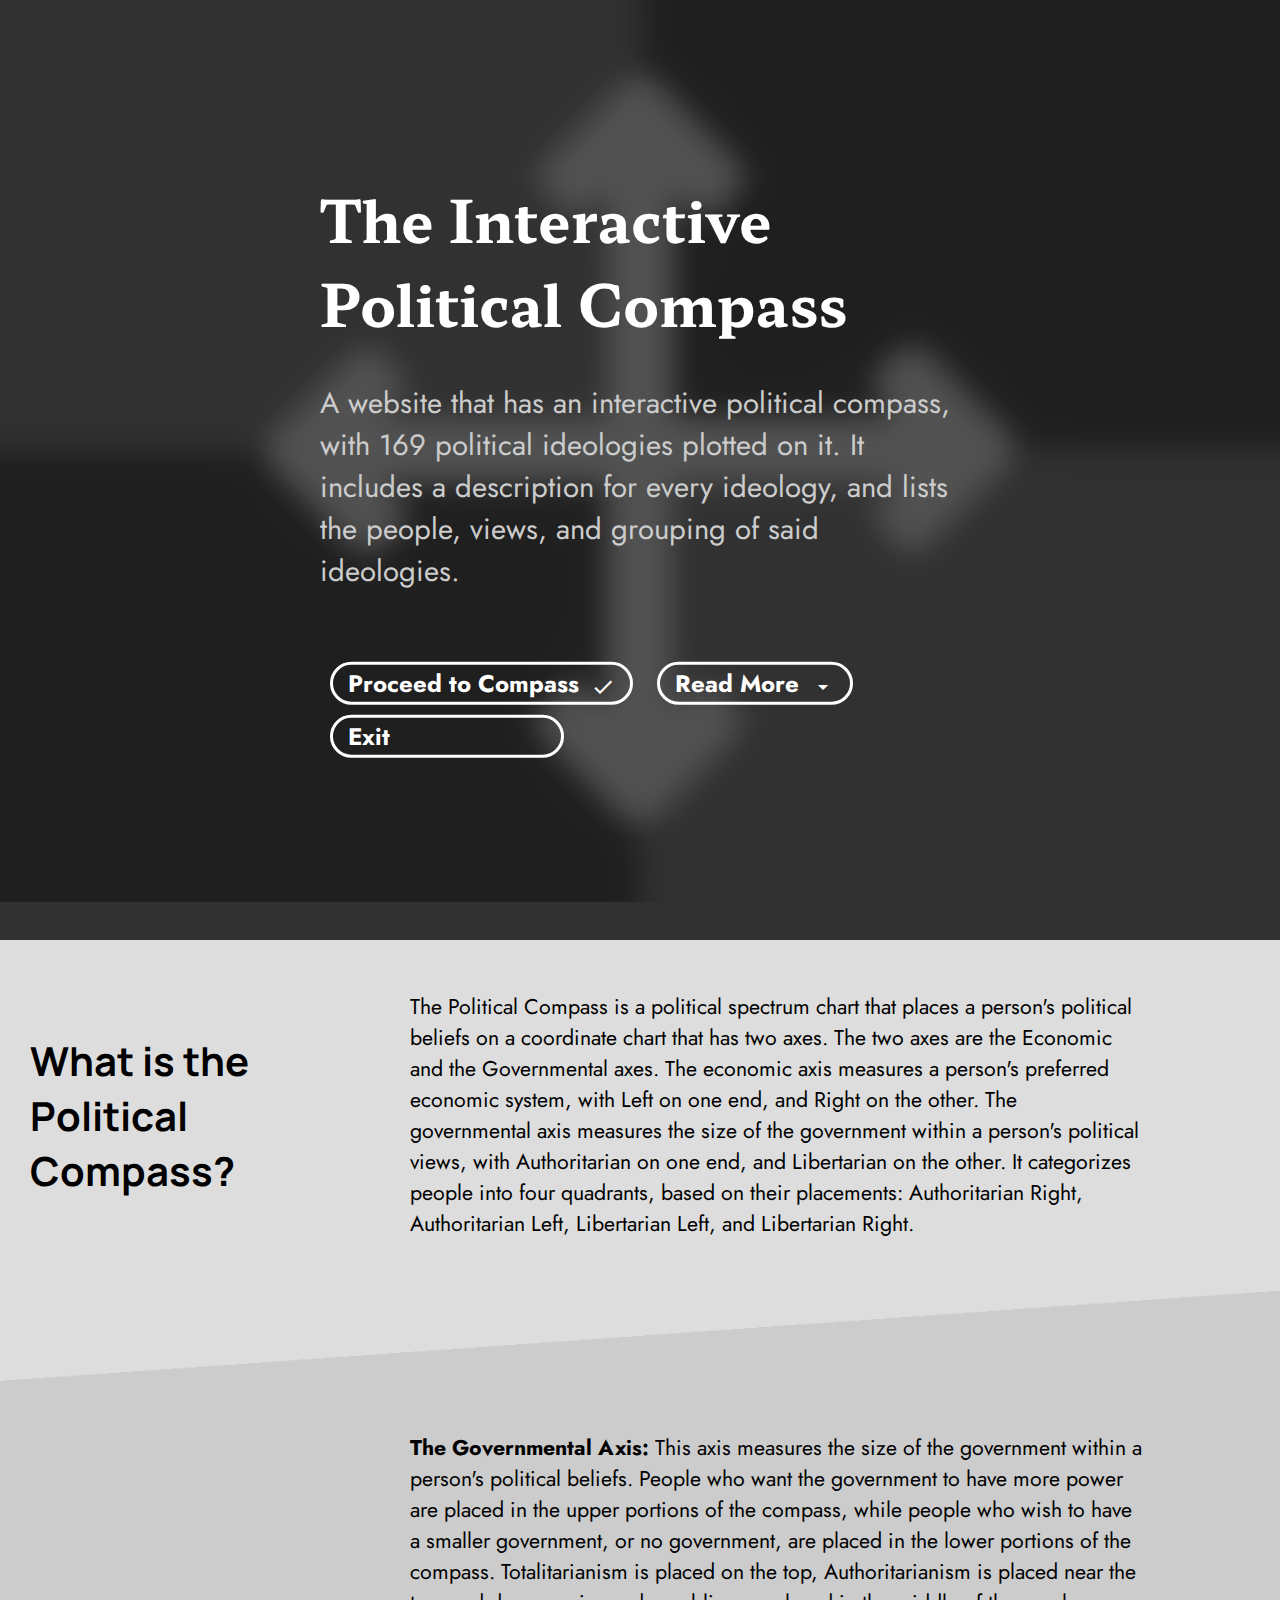
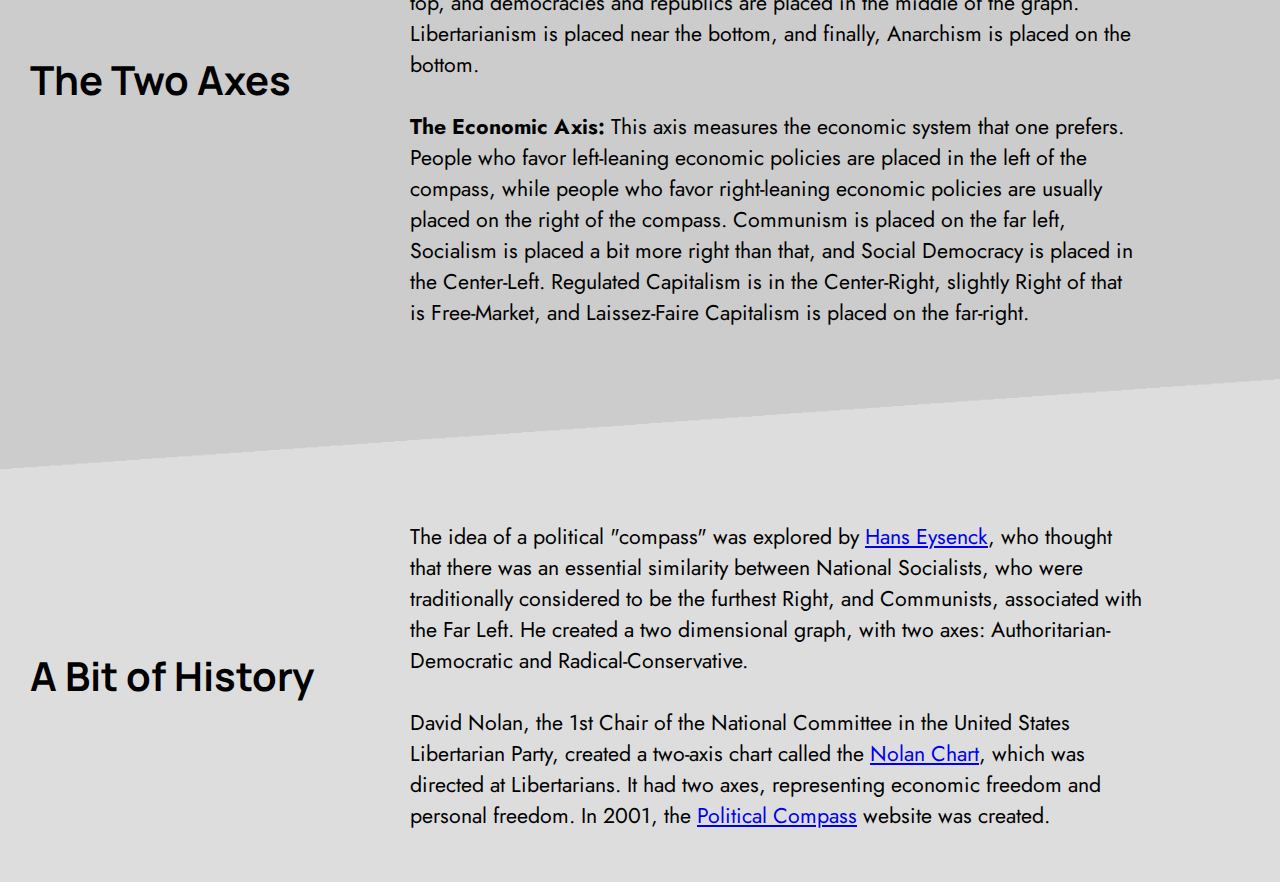
<file: index.html>
<head>

<!-- Global site tag (gtag.js) - Google Analytics -->
<script async src="https://www.googletagmanager.com/gtag/js?id=G-V4164VB57K"></script>
<script>
  window.dataLayer = window.dataLayer || [];
  function gtag(){dataLayer.push(arguments);}
  gtag('js', new Date());

  gtag('config', 'G-V4164VB57K');
</script>

<link href="https://fonts.googleapis.com/icon?family=Material+Icons" rel="stylesheet">
<link href="https://fonts.googleapis.com/css2?family=Barlow+Semi+Condensed:wght@400&family=Hahmlet:wght@500&family=Jost&family=Manrope:wght@500&display=swap" rel="stylesheet">
<link href='style.css' rel='stylesheet' type='text/css'>

<title>The Political Compass</title>
<link rel="icon" type="image/png" href="icon.png">
<link rel="shortcut icon" type="image/png" href="icon.png">
<meta charset="utf-8">
  
<script src="https://code.jquery.com/jquery-1.10.2.js"></script>
</head>

<body id="bodydiv">
  <div class="header">
    <div class="headeritems">
      
      <div class="headertext">
        <h1 class="title">The Interactive Political Compass</h1>
        <p class="desc">A website that has an interactive political compass, with 169 political ideologies plotted on it. It includes a description for every ideology, and lists the people, views, and grouping of said ideologies.</p>
      </div>
      
      <br><br>
      
      <div class="headerbuttons">
        <button class="headerbtn" onclick="location.href='compass.html'">Proceed to Compass <span class="material-icons">done</span></button>
        <button class="headerbtn" onclick="location.href='#main'">Read More <span class="material-icons">arrow_drop_down</span></button>
        <button class="headerbtn" onclick="location.href='https://politicaltests.github.io/'">Exit <span class="material-icons">logout</span></button>
      </div>
        
    </div>
  </div>
  
  <div class="element" id="main">
    <h2>What is the Political Compass?</h2>
    <p>The Political Compass is a political spectrum chart that places a person's political beliefs on a coordinate chart that has two axes.
       The two axes are the Economic and the Governmental axes. The economic axis measures a person's preferred economic system, with Left on one end, and Right on the other.
       The governmental axis measures the size of the government within a person's political views, with Authoritarian on one end, and Libertarian on the other.
       It categorizes people into four quadrants, based on their placements: Authoritarian Right, Authoritarian Left, Libertarian Left, and Libertarian Right.</p>
  </div>
  
  <aside class="instapaper_ignore"><img class="divimg1" src="img/divimg.png"></aside>
  <div class="element" style="background-color: #CCC">
    <h2>The Two Axes</h2>
    <p><b>The Governmental Axis: </b>This axis measures the size of the government within a person's political beliefs. People who want the government to have more power
       are placed in the upper portions of the compass, while people who wish to have a smaller government, or no government, are placed in the lower portions of the compass.
       Totalitarianism is placed on the top, Authoritarianism is placed near the top, and democracies and republics are placed in the middle of the graph. Libertarianism is placed
       near the bottom, and finally, Anarchism is placed on the bottom. <br><br>
    
       <b>The Economic Axis: </b>This axis measures the economic system that one prefers. People who favor left-leaning economic policies are placed in the left of the compass, while
       people who favor right-leaning economic policies are usually placed on the right of the compass. Communism is placed on the far left, Socialism is placed a bit more right than that,
       and Social Democracy is placed in the Center-Left. Regulated Capitalism is in the Center-Right, slightly Right of that is Free-Market, and Laissez-Faire Capitalism is placed on the far-right. </p>
  </div>
  <aside class="instapaper_ignore"><img class="divimg2" src="img/divimg.png"></aside>
  
  <div class="element">
    <h2>A Bit of History</h2>
    <p>The idea of a political "compass" was explored by <a href="https://en.wikipedia.org/wiki/Political_spectrum#Hans_Eysenck">Hans Eysenck</a>,
       who thought that there was an essential similarity between National Socialists, who were traditionally considered to be the furthest Right, and
       Communists, associated with the Far Left. He created a two dimensional graph, with two axes: Authoritarian-Democratic and Radical-Conservative. <br><br>
    
      David Nolan, the 1st Chair of the National Committee in the United States Libertarian Party, created a two-axis chart called the 
      <a href="https://en.wikipedia.org/wiki/Nolan_Chart">Nolan Chart</a>, which was directed at Libertarians. It had two axes, representing economic freedom 
      and personal freedom. In 2001, the <a href="https://www.politicalcompass.org/">Political Compass</a> website was created.</p>
  </div>
  
  
</body>

<script>
// When the user scrolls down 50px from the top of the document, resize the header's font size
  var w = (window.innerHeight - 10);

  window.onscroll = function() {scrollFunction()};
  
  function scrollFunction() {
    if (document.body.scrollTop > w || document.documentElement.scrollTop > w) {
      document.getElementById("bodydiv").style.width = "80%";
      document.getElementById("bodydiv").style.borderStyle = "solid";
    } else {
      document.getElementById("bodydiv").style.width = "100%";
      document.getElementById("bodydiv").style.borderStyle = "none";
    }
  }
</script>
</file>
<file: style.css>
html {
  background: linear-gradient(156deg, rgba(46,52,64,1) 0%, rgba(48,64,96,1) 100%);
  padding: 0px;
  margin: 0px;
  scroll-behavior: smooth;
}
  
body {
  width: 80%;
  min-height: calc(100vh - 4em);
  margin: 0 auto;
  background-color: #DDD;
  border-style: solid;
  border-color: #eceff4;
  border-width: 0px 15px 0px 15px;
  transition: 0.5s;
}

body#bodydiv {
  width: 100%;
  border-style: none;
}

#compassbody {
  width: 86%;
  background-color: #222
}

.maindiv {
  padding: 30px;
  display: flex;
  gap: 20px;
}

.element {
  padding: 30px;
}

.divimg1 {
  width: 100%;
  height: 10%;
}

.divimg2 {
  width: 100%;
  height: 10%;
  transform: rotate(180deg);
}
  
h1 {
  font-size: 50pt;
  font-family: 'Hahmlet', serif;
}

h1.title {
  color: white;
  font-size: 4.5vw;
}
 
h2 {
  font-size: 30pt;
  font-family: 'Manrope', sans-serif;
  display: inline-block;
  width: 30%;
  margin-right: 10px;
  vertical-align: middle;
}

p {
  font-family: 'Jost', sans-serif;
  font-size: 16pt;
}

.element p {
  display: inline-block;
  width: 60%;
  vertical-align: middle;
}

div.header {
  background-image: url("img/compass.png");
  background-color: #313131;
  height: 100vh; 
  background-attachment: fixed;
  background-position: center;
  background-repeat: no-repeat;
  background-size: cover;
  padding: 20px
}

div.headeritems {
  position: absolute;
  top: 50%;
  left: 50%;
  transform: translate(-50%, -50%);
}

div.headertext, div.headerbuttons {
  margin-left: auto;
  margin-right: auto;
}

button.headerbtn {
  border-radius: 40px;
  border: 3px solid #FFF;
  background-color: transparent;
  color: #FFF;
  font-weight: bold;
  font-family: 'Jost', sans-serif;
  font-size: 18pt;
  padding-left: 15px;
  padding-right: 15px;
  margin: 5px 10px 5px 10px;
  transition: transform .2s;
}

button.headerbtn:hover {
  border-color: #AAA;
  color: #AAA;
  transform: scale(1.05);
}

.desc {
  color: #CCC;
  font-size: 22pt;
}

.headerbtn .material-icons {
  font-size: 18pt;
  display: inline-block;
  margin-left: 5px;
  vertical-align: middle;
}

/* Bottom Bar */
.bottombar {
  height: 22%;
  padding: 10px 30px 10px 30px;
  gap: 1vw;
  background-color: #3b4252;
  position: sticky;
  top: calc(100vh - 22%);
  bottom: 0;
  box-sizing: border-box;
  display: flex;
  transition: opacity 0.5s ease;
  opacity: 1;
}

.group {
  padding: 7px;
  background-color: #5d6d7e;
  border-radius: 10px;
  color: white;
  display: inline-block;
  margin-top: 10px;
  vertical-align: middle;
  font-size: 1.0vw;
}

.group .material-icons {
  vertical-align: middle;
  font-size: 1.0vw;
}

.column1 {
  width: 50%;
  box-sizing: border-box;
}

.column {
  width: 25%;
}

.column p:not(.group), .column1 p {
  font-size: 1.1vw;
  line-height: 1.3;
  margin: 0;
  color: #ccc
}

.column p b, .column1 p b {
  color: #fff
}

.column p a, .column1 p a {
  color: #42a5f5;
}

div.column hr {
  color: #566573;
  width: 50%;
}

#resethr {
  display: none;
}

button.resetBtn {
  border-radius: 10px;
  border: none;
  background-color: #2e86c1;
  color: #FFF;
  font-weight: bold;
  font-family: 'Jost', sans-serif;
  font-size: 1.1vw;
  padding: 5px 10px 5px 10px;
  margin-top: 10px;
  transition: background-color 0.1s ease;
  display: none;
}

button.resetBtn .material-icons {
  font-size: 1.1vw;
  vertical-align: middle;
}

button.resetBtn:hover {
  background-color: #5dade2;
}

/* Categories */
.categories {
  width: 20%;
  padding: 20px;
  background-color: #333;
  border-radius: 20px;
  transition: 0.1s;
}

.categories p {
  display: inline-block;
  vertical-align: middle;
  color: white;
  font-size: 1.2vw;
  margin: 0;
}

.caticon {
  width: 1vw;
  height: 1vw;
  vertical-align: middle;
  margin-right: 10px;
  border: 2px solid white;
  display: inline-block;
}

.catdiv {
  transition: 0.2s;
  white-space: nowrap;
}

.catimg {
  width: 100%;
  border-radius: 15px;
  margin-bottom: 10px;
}

/* Grid */
.grid-outercont {
  background-color: #333;
  padding: 20px;
  border-radius: 20px;
  width: 80%;
}

.grid-scrollcont {
  overflow: scroll;
  height: 100%;
  scrollbar-color: white #333;
}

.grid-container {
  display: grid;
  grid-template-columns: calc(1/30 * 100%) calc(9/130 * 100%) calc(9/130 * 100%) calc(9/130 * 100%) calc(9/130 * 100%) calc(9/130 * 100%) calc(9/130 * 100%) calc(9/130 * 100%) calc(9/130 * 100%) calc(9/130 * 100%) calc(9/130 * 100%) calc(9/130 * 100%) calc(9/130 * 100%) calc(9/130 * 100%);
  /* grid-template-rows: calc(1/14 * 100%) calc(1/14 * 100%) calc(1/14 * 100%) calc(1/14 * 100%) calc(1/14 * 100%) calc(1/14 * 100%) calc(1/14 * 100%) calc(1/14 * 100%) calc(1/14 * 100%) calc(1/14 * 100%) calc(1/14 * 100%) calc(1/14 * 100%) calc(1/14 * 100%) calc(1/14 * 100%); */
  column-gap: calc(1/210 * 100%);
  row-gap: 4px;
}

.grid-label {
  background-color: transparent;
  text-align: center;
  transition: 0.1s;
}

.vertical-label {
  padding-top: 50%;
}

.grid-item {
  background-color: gray;
  text-align: center;
  transition: 0.1s;
  border: 2px solid transparent;
  display: flex;
  flex-wrap: wrap;
  justify-content: center;
  padding: 5%;
  align-items: center;
  transition: 0.2s, box-shadow ease 0.1s;
}

.ideoshort {
  font-size: 1.4vw;
  font-family: 'Manrope', sans-serif;
  font-weight: bold;
  color: white;
  width: 100%;
  margin: 0;
}

.ideoname {
  font-size: 0.7vw;
  color: #e5e8e8;
  font-weight: bold;
  font-family: 'Barlow Condensed', sans-serif;  
  overflow-wrap: break-word;
  word-wrap: break-word;
  margin: 0;
}

.grid-item > p {
  min-width: 0;
}

.grid-label .ideoshort {
  font-size: 1.4vw;
  display: inline;
  transition: font-size ease 0.1s;
}

.grid-label:hover .ideoshort {
  font-size: 1.5vw
}

.grid-item:hover {
  transform: scale(1.1);
  outline: 2px solid white;
  box-shadow: 0 4px 8px 0 rgba(100, 100, 100, 0.8);
}

/* Colors */
.centrism     { background-color: #808080; }
.marxlenin    { background-color: #A52A2A; }
.socialism    { background-color: #DC143C; }
.statecap     { background-color: #CD5C5C; }
.fascism      { background-color: #1f618d; }
.monarchism   { background-color: #6A5ACD; }
.authcap      { background-color: #4169E1; }
.conservatism { background-color: #4682B4; }
.socdem       { background-color: #17a589; }
.leftbert     { background-color: #6B8E23; }
.leftanarchy  { background-color: #1d8348; }
.liberalism   { background-color: #dba14b; }
.rightbert    { background-color: #d4ac0d; }
.rightanarchy { background-color: #B8860B; }

.catdiv:hover {
  transform: scale(0.9);
}

/* Zoom and Back */
div.secondgroup {
  display: flex;
  gap: 20px;
  padding: 0 30px 0 30px;
}

.zoomdiv {
  display: flex;
  gap: calc(1/48 * 100%);
  background-color: #333;
  padding: 15px 30px 15px 30px;
  border-radius: 20px;
  flex-wrap: wrap;
  width: 80%;
}

input#zoomRange {
  width: 100%;
  font-weight: bold;
}

p.zoomtext {
  width: calc(1/8 * 100%);
  text-align: center;
  font-family: 'Manrope', sans-serif;
  font-weight: bold;
  color: white;
  margin: 0;
  font-size: 1.2vw;
}

#homepgBtn {
  background-color: #333;
  border-radius: 20px;
  margin: 0;
  font-size: 1.3vw;
  width: 15%;
  white-space: nowrap;
}  

#homepgBtn .material-icons {
  font-size: 1.3vw;
  vertical-align: middle;
}

#homepgtext {
  vertical-align: middle;
}

/* Floating Button */
.float {
  position: fixed;
  color: #FFF;
  width: 3vmax;
  height: 3vmax;
  border-radius: 50px;
  text-align: center;
  border: 2px white solid;
  transition: transform .2s;
}

#float1 {
  background: linear-gradient(45deg, rgba(30,136,229,1) 0%, rgba(0,188,212,1) 100%);
  bottom: 40px;
  right: 40px;
  width: 3.5vmax;
  height: 3.5vmax;
}

#float2 {
  background: linear-gradient(45deg, rgba(39,174,96,1) 0%, rgba(156,204,101,1) 100%); 
  bottom: 120px;
  right: -100px;
  transition: right .1s, transform .2s;
}

#float3 {
  background: linear-gradient(45deg, rgba(149,165,166,1) 0%, rgba(84,110,122,1) 100%);
  bottom: 190px;
  right: -100px;
  transition: right .2s, transform .2s;
}

#float4 {
  background: linear-gradient(45deg, rgba(241,190,126,1) 0%, rgba(241,88,39,1) 100%);
  bottom: 260px;
  right: -100px;
  transition: right .3s, transform .2s;
}

.float:hover {
  transform: scale(1.1);
}

.float-text {
  color: white;
}

.material-icons.float-text {
  font-size: 1.2vmax;
}
  
#float1 .material-icons {
  font-size: 1.5vmax;
}

/* Mobile */
@media only screen and (max-width: 1000px) {
  h1          { font-size: 60pt; }
  h2          { width: 100%; margin: 0; }
  .element p  { width: 100% }
  .bottombar  { flex-wrap: wrap; }
  .column1    { width: 100%; }
  .column     { width: 45%; }
  .maindiv    { flex-wrap: wrap; padding: 0; margin-bottom: 2vw; }
  .categories { display: flex; width: 100%; justify-content: space-around; align-items: center; border-radius: 0; }
  .grid-outercont { width: 100%; border-radius: 0; }
  .catimg { width: 20vmin; height: 20vmin; margin-bottom: 0; margin-right: 10px; }
  .categories p { font-size: 2.2vw; }
  .caticon { width: 1.5vw; height: 1.5vw; }
  .column p:not(.group), .column1 p, button.resetBtn, button.resetBtn .material-icons, .group, .group .material-icons { font-size: 2vw; }
  #homepgBtn { border-radius: 0; font-size: 3.5vw; width: 100%; padding: 2vw; border-style: none; }
  #homepgBtn .material-icons { font-size: 3vw; }
  #homepgBtn:hover { transform: none; }
  .zoomdiv { width: 100%; border-radius: 0; border-style: solid none solid none; border: 4px white solid; border-style: none; }
  div.secondgroup { padding: 0 !important; flex-wrap: wrap; }
  #float1 { width: 5vmax; height: 5vmax; right: 35px; }
  .float { width: 4vmax; height: 4vmax; }
  #float2 { bottom: 160px; } #float3 { bottom: 260px; } #float4 { bottom: 360px; }
}
</file>
